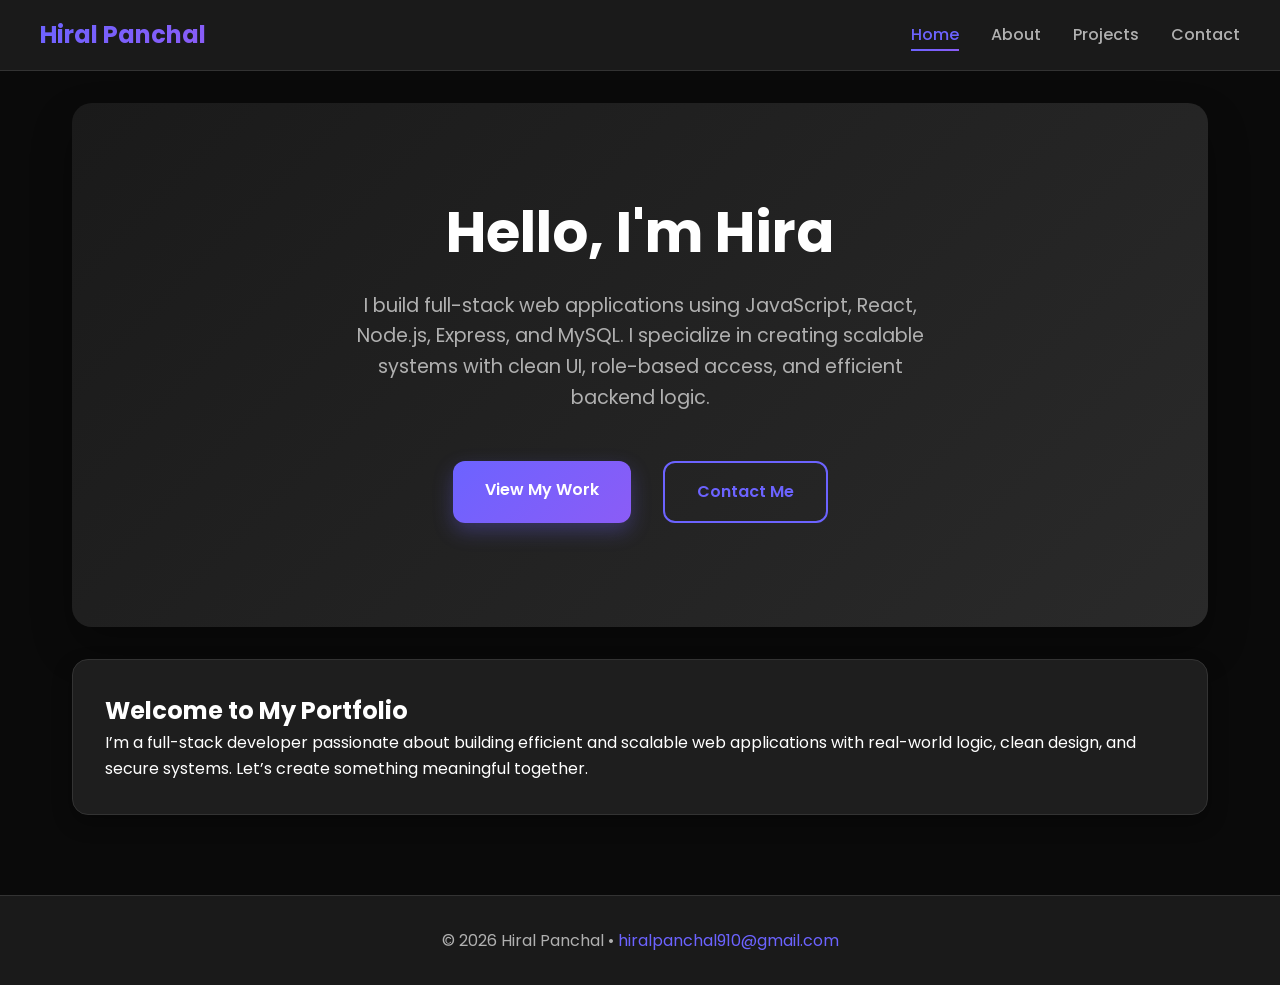
<file: index.html>
<!doctype html>
<html lang="en">
<head>
  <meta charset="utf-8" />
  <meta name="viewport" content="width=device-width, initial-scale=1" />
  <title>Hiral Panchal — Portfolio</title>
  <link rel="stylesheet" href="css/style.css">
  <link href="https://fonts.googleapis.com/css2?family=Poppins:wght@300;400;600;700&display=swap" rel="stylesheet">
</head>
<body>
  <header class="site-header">
    <nav class="nav container">
      <a class="logo" href="index.html">Hiral Panchal</a>
      <ul class="nav-links">
        <li><a href="index.html">Home</a></li>
        <li><a href="about.html">About</a></li>
        <li><a href="projects.html">Projects</a></li>
        <li><a href="contact.html">Contact</a></li>
      </ul>
    </nav>
  </header>
  <main class="container">
    <section class="hero">
      <h1>Hello, I'm Hiral Panchal</h1>
      
<p>I build full-stack web applications using JavaScript, React, Node.js, Express, and MySQL. 
  I specialize in creating scalable systems with clean UI, role-based access, and efficient backend logic.</p></p>
      <div class="hero-buttons">
        <a class="btn" href="projects.html">View My Work</a>
        <a class="btn btn-ghost" href="contact.html">Contact Me</a>
      </div>
    </section>
    
    <section class="card">
      <h2>Welcome to My Portfolio</h2>
      <p>I’m a full-stack developer passionate about building efficient and scalable web applications with real-world logic, 
        clean design, and secure systems. Let’s create something meaningful together.</p>
    </section>
  </main>
  <footer class="site-footer">
    <p>© <span id="year"></span> Hiral Panchal • <a href="mailto:hiralpanchal910@gmail.com">hiralpanchal910@gmail.com</a></p>
  </footer>
  <script src="js/script.js"></script>
</body>
</html>
</file>
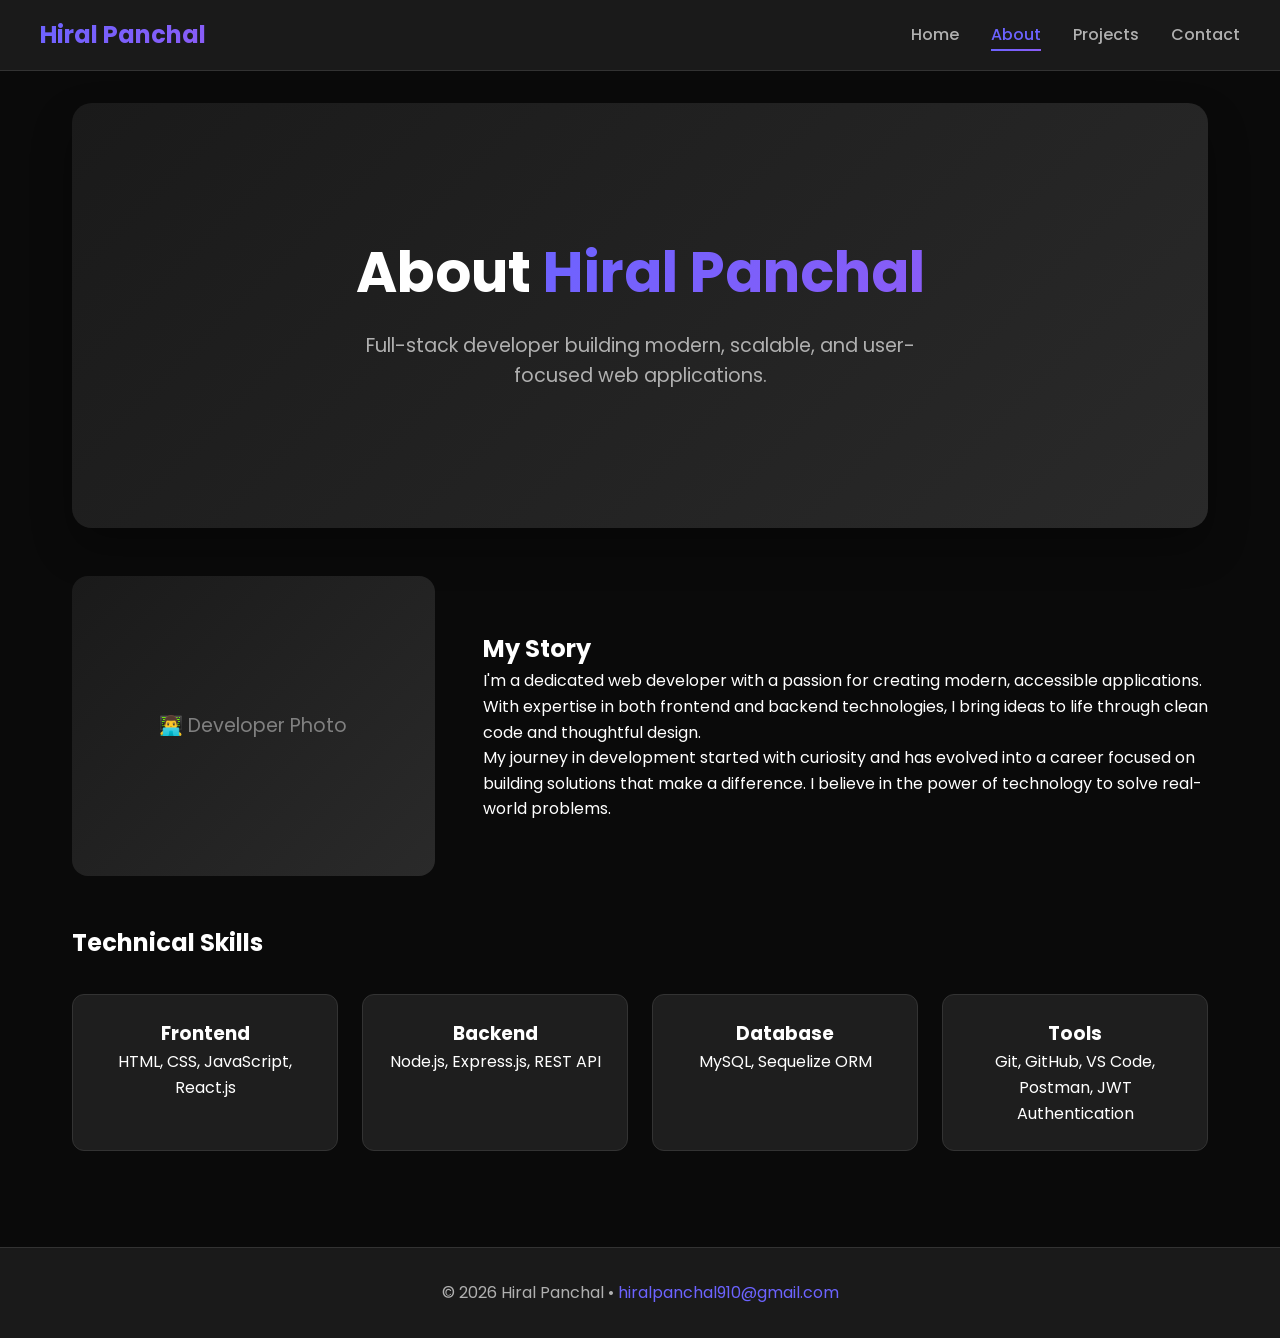
<file: about.html>
<!doctype html>
<html lang="en">
<head>
  <meta charset="utf-8" />
  <meta name="viewport" content="width=device-width, initial-scale=1" />
  <title>About — Hiral Panchal</title>
  <link rel="stylesheet" href="css/style.css">
  <link href="https://fonts.googleapis.com/css2?family=Poppins:wght@300;400;600;700&display=swap" rel="stylesheet">
</head>
<body>
  <header class="site-header">
    <nav class="nav container">
      <a class="logo" href="index.html">Hiral Panchal</a>
      <ul class="nav-links">
        <li><a href="index.html">Home</a></li>
        <li><a href="about.html" class="active">About</a></li>
        <li><a href="projects.html">Projects</a></li>
        <li><a href="contact.html">Contact</a></li>
      </ul>
    </nav>
  </header>
  
  <main class="container">
    <section class="hero">
     
      <p><h1>About <span class="accent">Hiral Panchal</span></h1>
<p>Full-stack developer building modern, scalable, and user-focused web applications.</p>
    </section>
    
    <section class="about-content">
      <div class="about-image">
        <p>👨‍💻 Developer Photo</p>
      </div>
      <div class="about-text">
        <h2>My Story</h2>
        <p>I'm a dedicated web developer with a passion for creating modern, accessible applications. With expertise in both frontend and backend technologies, I bring ideas to life through clean code and thoughtful design.</p>
        <p>My journey in development started with curiosity and has evolved into a career focused on building solutions that make a difference. I believe in the power of technology to solve real-world problems.</p>
      </div>
    </section>
    
    <section class="skills-section">
      <h2>Technical Skills</h2>
      <div class="skills-grid">
        <div class="skill-item">
          <h3>Frontend</h3>
          <p>HTML, CSS, JavaScript, React.js</p>
        </div>
        <div class="skill-item">
          <h3>Backend</h3>
          <p>Node.js, Express.js, REST API</p>
        </div>
        <div class="skill-item">
          <h3>Database</h3>
          <p>MySQL, Sequelize ORM</p>
        </div>
        <div class="skill-item">
          <h3>Tools</h3>
          <p>Git, GitHub, VS Code, Postman, JWT Authentication</p>
        </div>
      </div>
    </section>
  </main>
  
  <footer class="site-footer">
    <p>© <span id="year"></span> Hiral Panchal • <a href="mailto:hiralpanchal910@gmail.com">hiralpanchal910@gmail.com</a></p>
  </footer>
  <script src="js/script.js"></script>
</body>
</html>
</file>
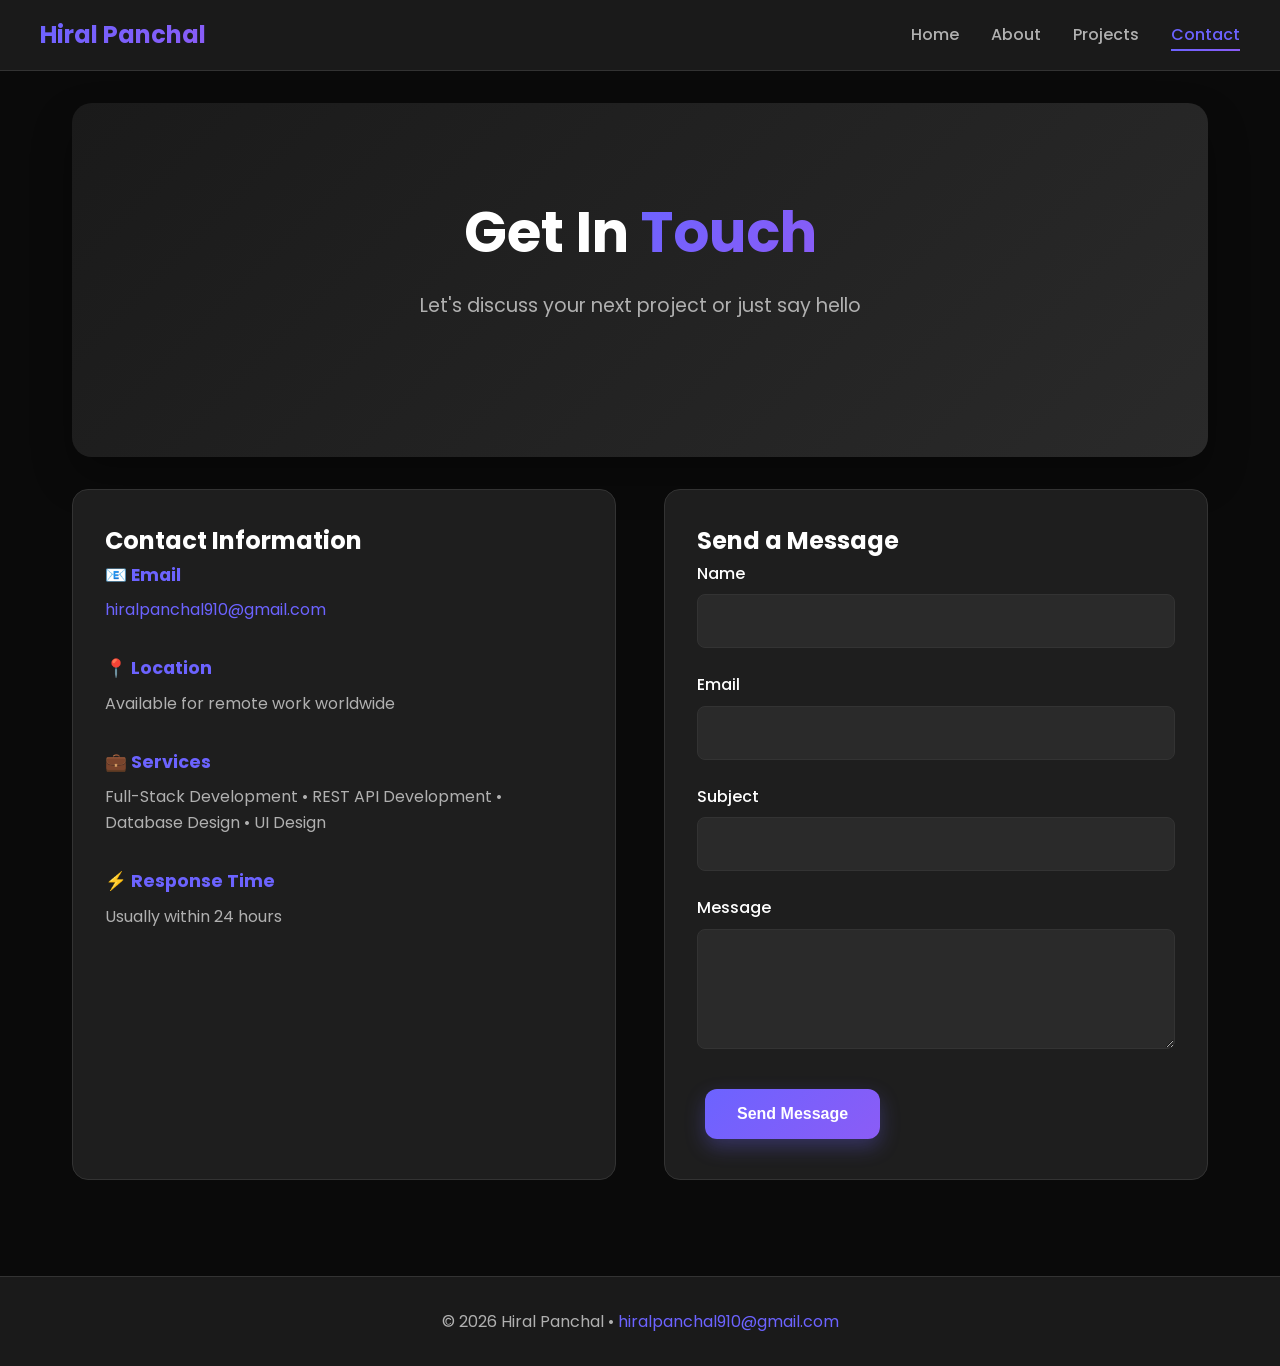
<file: contact.html>
<!doctype html>
<html lang="en">
<head>
  <meta charset="utf-8" />
  <meta name="viewport" content="width=device-width, initial-scale=1" />
  <title>Contact — Hiral Panchal</title>
  <link rel="stylesheet" href="css/style.css">
  <link href="https://fonts.googleapis.com/css2?family=Poppins:wght@300;400;600;700&display=swap" rel="stylesheet">
</head>
<body>
  <header class="site-header">
    <nav class="nav container">
      <a class="logo" href="index.html">Hiral Panchal</a>
      <ul class="nav-links">
        <li><a href="index.html">Home</a></li>
        <li><a href="about.html">About</a></li>
        <li><a href="projects.html">Projects</a></li>
        <li><a href="contact.html" class="active">Contact</a></li>
      </ul>
    </nav>
  </header>
  
  <main class="container">
    <section class="hero">
      <h1>Get In <span class="accent">Touch</span></h1>
      <p>Let's discuss your next project or just say hello</p>
    </section>
    
    <section class="contact-content">
      <div class="contact-info">
        <h2>Contact Information</h2>
        <div class="contact-item">
          <h3>📧 Email</h3>
          <p><a href="mailto:hiralpanchal910@gmail.com">hiralpanchal910@gmail.com</a></p>
        </div>
        <div class="contact-item">
          <h3>📍 Location</h3>
          <p>Available for remote work worldwide</p>
        </div>
        <div class="contact-item">
          <h3>💼 Services</h3>
          
<p>Full-Stack Development • REST API Development • Database Design • UI Design</p>
        </div>
        <div class="contact-item">
          <h3>⚡ Response Time</h3>
          <p>Usually within 24 hours</p>
        </div>
      </div>
      
      <div class="contact-form">
        <h2>Send a Message</h2>
        <form id="contactForm">
          <div class="form-group">
            <label for="name">Name</label>
            <input type="text" id="name" name="name" required>
          </div>
          <div class="form-group">
            <label for="email">Email</label>
            <input type="email" id="email" name="email" required>
          </div>
          <div class="form-group">
            <label for="subject">Subject</label>
            <input type="text" id="subject" name="subject" required>
          </div>
          <div class="form-group">
            <label for="message">Message</label>
            <textarea id="message" name="message" required></textarea>
          </div>
          <button type="submit" class="btn">Send Message</button>
        </form>
      </div>
    </section>
  </main>
  
  <footer class="site-footer">
    <p>© <span id="year"></span> Hiral Panchal • <a href="mailto:hiralpanchal910@gmail.com">hiralpanchal910@gmail.com</a></p>
  </footer>
  <script src="js/script.js"></script>
</body>
</html>
</file>
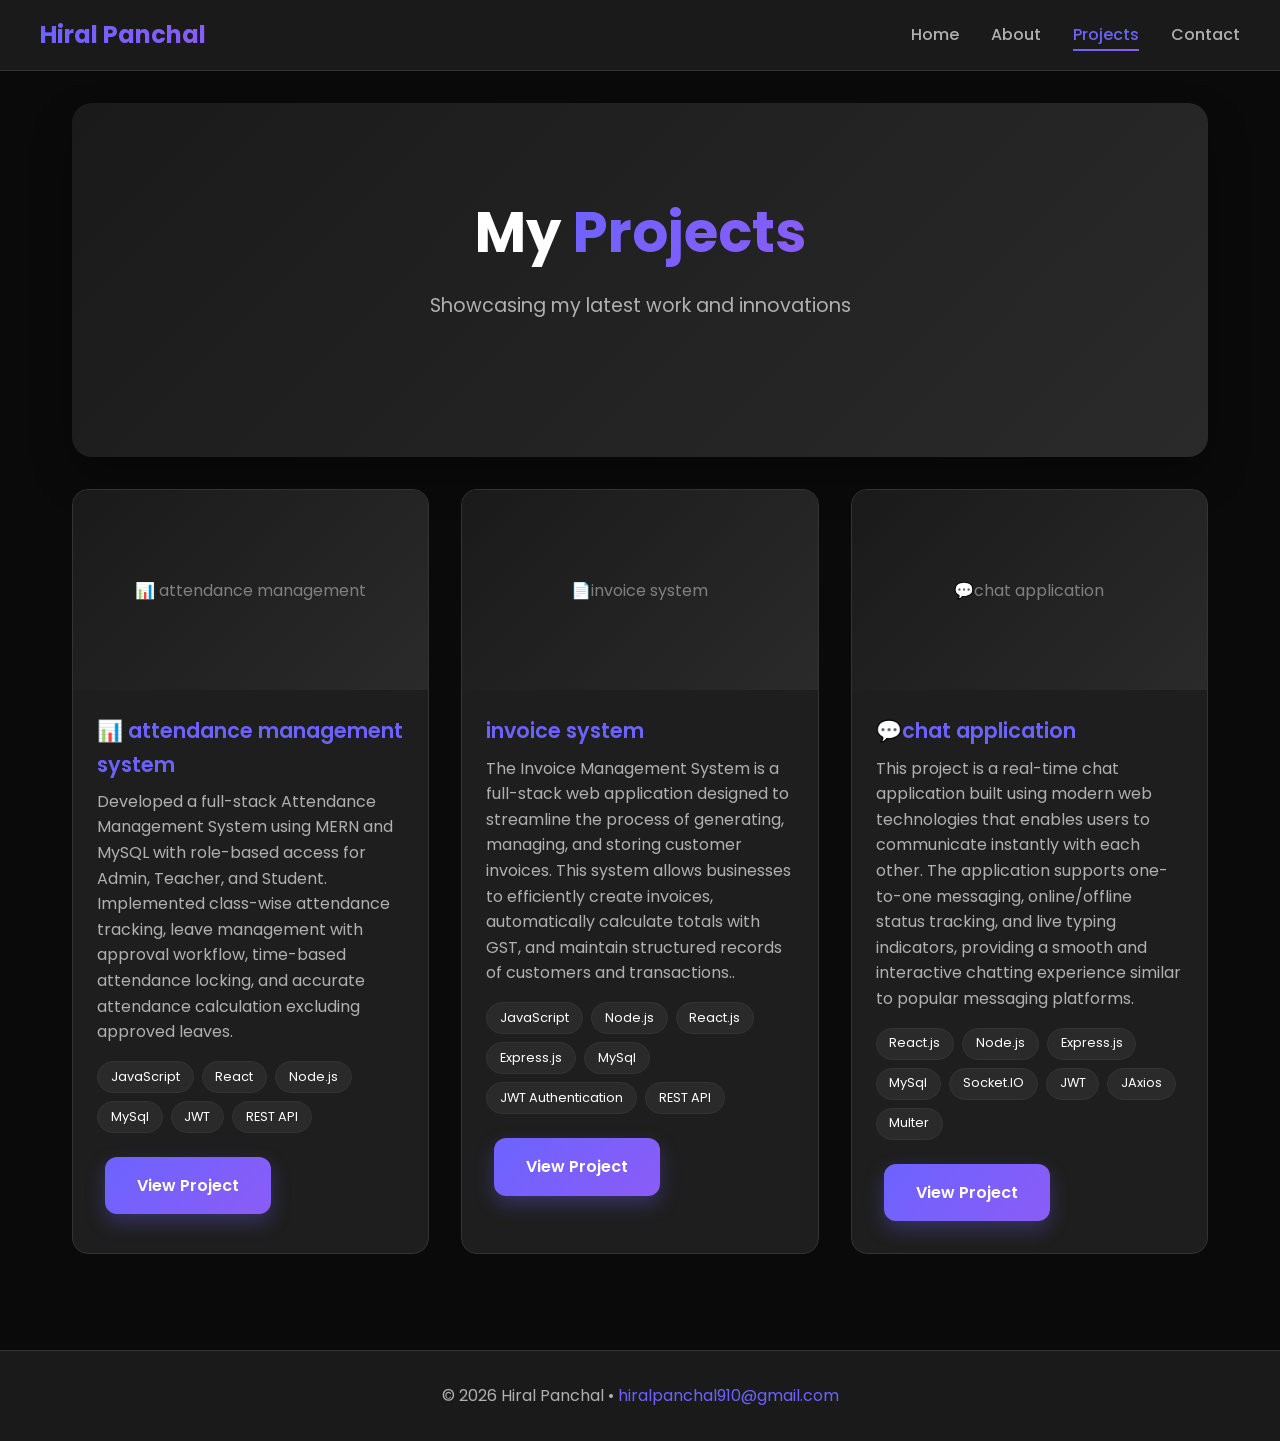
<file: projects.html>
<!doctype html>
<html lang="en">
<head>
  <meta charset="utf-8" />
  <meta name="viewport" content="width=device-width, initial-scale=1" />
  <title>Projects — Hiral Panchal</title>
  <link rel="stylesheet" href="css/style.css">
  <link href="https://fonts.googleapis.com/css2?family=Poppins:wght@300;400;600;700&display=swap" rel="stylesheet">
</head>
<body>
  <header class="site-header">
    <nav class="nav container">
      <a class="logo" href="index.html">Hiral Panchal</a>
      <ul class="nav-links">
        <li><a href="index.html">Home</a></li>
        <li><a href="about.html">About</a></li>
        <li><a href="projects.html" class="active">Projects</a></li>
        <li><a href="contact.html">Contact</a></li>
      </ul>
    </nav>
  </header>
  
  <main class="container">
    <section class="hero">
      <h1>My <span class="accent">Projects</span></h1>
      <p>Showcasing my latest work and innovations</p>
    </section>
    
    <section class="projects-grid">
      <div class="project-card">
        <div class="project-image">
          <p>📊 attendance management </p>
        </div>
        <div class="project-content">
          <h3 class="project-title">📊 attendance management system</h3>
          <p class="project-description">Developed a full-stack Attendance Management System using MERN and MySQL with role-based access
             for Admin, Teacher, and Student. Implemented class-wise attendance tracking, leave management with approval workflow, 
             time-based attendance locking, and accurate attendance calculation excluding approved leaves.</p>
          <div class="project-tech">
            <span class="tech-tag">JavaScript</span>
            <span class="tech-tag">React</span>
            <span class="tech-tag">Node.js</span>
            <span class="tech-tag">MySql</span>
             <span class="tech-tag">JWT</span>
              <span class="tech-tag">REST API</span>
          </div>
          <a href="https://github.com/hiral-0910/attendance-management-system" target="_blank" class="btn">View Project</a>
        </div>
      </div>
      
      <div class="project-card">
        <div class="project-image">
          <p>📄invoice system</p>
        </div>
        <div class="project-content">
          <h3 class="project-title">invoice system</h3>
          <p class="project-description">The Invoice Management System is a full-stack web application
             designed to streamline the process of generating, managing, and storing customer invoices. 
             This system allows businesses to efficiently create invoices, automatically calculate totals
              with GST, and maintain structured records of customers and transactions..</p>
          <div class="project-tech">
            <span class="tech-tag">JavaScript</span>
            <span class="tech-tag">Node.js</span>
            <span class="tech-tag">React.js</span>
            <span class="tech-tag">Express.js</span>
               <span class="tech-tag">MySql</span>
                 
                     <span class="tech-tag">JWT Authentication</span>
                        <span class="tech-tag">REST API</span>
          </div>
          <a href="https://github.com/hiral-0910/invoice-system" target="_blank" class="btn">View Project</a>
        </div>
      </div>
      
      <div class="project-card">
        <div class="project-image">
          <p>💬chat application</p>
        </div>
        <div class="project-content">
          <h3 class="project-title">💬chat application</h3>
          <p class="project-description">This project is a real-time chat application built using modern web technologies 
            that enables users to communicate instantly with each other. The application supports one-to-one messaging, 
            online/offline status tracking, and live typing indicators, providing a smooth and interactive chatting 
            experience similar to popular messaging platforms.</p>
          <div class="project-tech">
            <span class="tech-tag">React.js</span>
            <span class="tech-tag">Node.js</span>
            <span class="tech-tag">Express.js</span>
            <span class="tech-tag">MySql</span>
            <span class="tech-tag">Socket.IO</span>
            <span class="tech-tag">JWT</span>
            <span class="tech-tag">JAxios</span>
            <span class="tech-tag">Multer</span>
          </div>
          <a href="https://github.com/hiral-0910/chating_app" target="_blank" class="btn">View Project</a>
        </div>
      </div>
<!--       
      <div class="project-card">
        <div class="project-image">
          <p>📱 Portfolio Website</p>
        </div>
        <div class="project-content">
          <h3 class="project-title">Portfolio Website</h3>
          <p class="project-description">A modern, responsive portfolio website built with clean design principles, featuring dark theme, smooth animations, and optimal user experience.</p>
          <div class="project-tech">
            <span class="tech-tag">HTML</span>
            <span class="tech-tag">CSS</span>
            <span class="tech-tag">JavaScript</span>
            <span class="tech-tag">Responsive Design</span>
          </div>
          <a href="#" class="btn">View Project</a>
        </div>
      </div> -->
    </section>
  </main>
  
  <footer class="site-footer">
    <p>© <span id="year"></span> Hiral Panchal • <a href="mailto:hiralpanchal910@gmail.com">hiralpanchal910@gmail.com</a></p>
  </footer>
  <script src="js/script.js"></script>
</body>
</html>
</file>
<file: css/style.css>
/* Dark Theme Portfolio CSS */
:root {
  /* Dark theme color palette */
  --bg-primary: #0a0a0a;
  --bg-secondary: #1a1a1a;
  --bg-tertiary: #2a2a2a;
  --bg-card: #1e1e1e;
  --text-primary: #ffffff;
  --text-secondary: #b0b0b0;
  --text-muted: #808080;
  --accent-primary: #6c63ff;
  --accent-secondary: #8b5cf6;
  --accent-hover: #5b52e8;
  --border-color: #333333;
  --shadow: rgba(0, 0, 0, 0.3);
  --gradient-primary: linear-gradient(135deg, #6c63ff 0%, #8b5cf6 100%);
  --gradient-secondary: linear-gradient(135deg, #1a1a1a 0%, #2a2a2a 100%);
}

* {
  margin: 0;
  padding: 0;
  box-sizing: border-box;
}

body {
  font-family: 'Poppins', sans-serif;
  background: var(--bg-primary);
  color: var(--text-primary);
  line-height: 1.6;
  min-height: 100vh;
  display: flex;
  flex-direction: column;
}

.container {
  max-width: 1200px;
  margin: 0 auto;
  padding: 0 2rem;
}

/* Header & Navigation */
.site-header {
  background: var(--bg-secondary);
  backdrop-filter: blur(10px);
  border-bottom: 1px solid var(--border-color);
  position: sticky;
  top: 0;
  z-index: 100;
}

.nav {
  display: flex;
  justify-content: space-between;
  align-items: center;
  padding: 1rem 0;
}

.logo {
  font-size: 1.5rem;
  font-weight: 700;
  color: var(--accent-primary);
  text-decoration: none;
  background: var(--gradient-primary);
  -webkit-background-clip: text;
  -webkit-text-fill-color: transparent;
  background-clip: text;
}

.nav-links {
  display: flex;
  list-style: none;
  gap: 2rem;
}

.nav-links a {
  color: var(--text-secondary);
  text-decoration: none;
  font-weight: 500;
  transition: all 0.3s ease;
  position: relative;
}

.nav-links a:hover,
.nav-links a.active {
  color: var(--accent-primary);
}

.nav-links a::after {
  content: '';
  position: absolute;
  bottom: -5px;
  left: 0;
  width: 0;
  height: 2px;
  background: var(--gradient-primary);
  transition: width 0.3s ease;
}

.nav-links a:hover::after,
.nav-links a.active::after {
  width: 100%;
}

/* Main Content */
main {
  flex: 1;
  padding: 4rem 0;
}

/* Hero Section */
.hero {
  text-align: center;
  padding: 6rem 0;
  background: var(--gradient-secondary);
  border-radius: 20px;
  margin: 2rem 0;
  box-shadow: 0 20px 40px var(--shadow);
}

.hero h1 {
  font-size: 3.5rem;
  font-weight: 700;
  margin-bottom: 1.5rem;
  line-height: 1.2;
}

.accent {
  background: var(--gradient-primary);
  -webkit-background-clip: text;
  -webkit-text-fill-color: transparent;
  background-clip: text;
}

.hero p {
  font-size: 1.2rem;
  color: var(--text-secondary);
  margin-bottom: 2.5rem;
  max-width: 600px;
  margin-left: auto;
  margin-right: auto;
}

/* Buttons */
.btn {
  display: inline-block;
  padding: 1rem 2rem;
  background: var(--gradient-primary);
  color: var(--text-primary);
  text-decoration: none;
  border-radius: 12px;
  font-weight: 600;
  transition: all 0.3s ease;
  box-shadow: 0 8px 20px rgba(108, 99, 255, 0.3);
  margin: 0.5rem;
  border: none;
  cursor: pointer;
  font-size: 1rem;
}

.hero-buttons {
  display: flex;
  gap: 1rem;
  justify-content: center;
  flex-wrap: wrap;
}

.btn:hover {
  transform: translateY(-2px);
  box-shadow: 0 12px 30px rgba(108, 99, 255, 0.4);
}

.btn-ghost {
  background: transparent;
  border: 2px solid var(--accent-primary);
  color: var(--accent-primary);
  box-shadow: none;
}

.btn-ghost:hover {
  background: var(--accent-primary);
  color: var(--text-primary);
  box-shadow: 0 8px 20px rgba(108, 99, 255, 0.3);
}

/* Cards */
.card {
  background: var(--bg-card);
  border-radius: 16px;
  padding: 2rem;
  margin: 1rem 0;
  border: 1px solid var(--border-color);
  box-shadow: 0 8px 20px var(--shadow);
  transition: all 0.3s ease;
}

.card:hover {
  transform: translateY(-5px);
  box-shadow: 0 15px 30px var(--shadow);
}

/* About Page */
.about-content {
  display: grid;
  grid-template-columns: 1fr 2fr;
  gap: 3rem;
  align-items: center;
  margin: 3rem 0;
}

.about-image {
  width: 100%;
  height: 300px;
  background: var(--gradient-secondary);
  border-radius: 16px;
  display: flex;
  align-items: center;
  justify-content: center;
  font-size: 1.2rem;
  color: var(--text-muted);
}

.skills-grid {
  display: grid;
  grid-template-columns: repeat(auto-fit, minmax(200px, 1fr));
  gap: 1.5rem;
  margin: 2rem 0;
}

.skill-item {
  background: var(--bg-card);
  padding: 1.5rem;
  border-radius: 12px;
  text-align: center;
  border: 1px solid var(--border-color);
  transition: all 0.3s ease;
}

.skill-item:hover {
  border-color: var(--accent-primary);
  transform: translateY(-2px);
}

/* Projects Page */
.projects-grid {
  display: grid;
  grid-template-columns: repeat(auto-fit, minmax(300px, 1fr));
  gap: 2rem;
  margin: 2rem 0;
}

.project-card {
  background: var(--bg-card);
  border-radius: 16px;
  overflow: hidden;
  border: 1px solid var(--border-color);
  transition: all 0.3s ease;
}

.project-card:hover {
  transform: translateY(-5px);
  box-shadow: 0 15px 30px var(--shadow);
}

.project-image {
  height: 200px;
  background: var(--gradient-secondary);
  display: flex;
  align-items: center;
  justify-content: center;
  color: var(--text-muted);
}

.project-content {
  padding: 1.5rem;
}

.project-title {
  font-size: 1.3rem;
  font-weight: 600;
  margin-bottom: 0.5rem;
  color: var(--accent-primary);
}

.project-description {
  color: var(--text-secondary);
  margin-bottom: 1rem;
}

.project-tech {
  display: flex;
  flex-wrap: wrap;
  gap: 0.5rem;
  margin-bottom: 1rem;
}

.tech-tag {
  background: var(--bg-tertiary);
  color: var(--text-primary);
  padding: 0.3rem 0.8rem;
  border-radius: 20px;
  font-size: 0.8rem;
  border: 1px solid var(--border-color);
}

/* Contact Page */
.contact-content {
  display: grid;
  grid-template-columns: 1fr 1fr;
  gap: 3rem;
  margin: 2rem 0;
}

.contact-info {
  background: var(--bg-card);
  padding: 2rem;
  border-radius: 16px;
  border: 1px solid var(--border-color);
}

.contact-form {
  background: var(--bg-card);
  padding: 2rem;
  border-radius: 16px;
  border: 1px solid var(--border-color);
}

.contact-item {
  margin-bottom: 2rem;
}

.contact-item h3 {
  color: var(--accent-primary);
  margin-bottom: 0.5rem;
  font-size: 1.1rem;
}

.contact-item p {
  color: var(--text-secondary);
  margin: 0;
}

.contact-item a {
  color: var(--accent-primary);
  text-decoration: none;
}

.contact-item a:hover {
  text-decoration: underline;
}

.form-group {
  margin-bottom: 1.5rem;
}

.form-group label {
  display: block;
  margin-bottom: 0.5rem;
  font-weight: 500;
  color: var(--text-primary);
}

.form-group input,
.form-group textarea {
  width: 100%;
  padding: 1rem;
  background: var(--bg-tertiary);
  border: 1px solid var(--border-color);
  border-radius: 8px;
  color: var(--text-primary);
  font-family: inherit;
  transition: all 0.3s ease;
}

.form-group input:focus,
.form-group textarea:focus {
  outline: none;
  border-color: var(--accent-primary);
  box-shadow: 0 0 0 3px rgba(108, 99, 255, 0.1);
}

.form-group textarea {
  resize: vertical;
  min-height: 120px;
}

/* Footer */
.site-footer {
  background: var(--bg-secondary);
  border-top: 1px solid var(--border-color);
  padding: 2rem 0;
  text-align: center;
  margin-top: 4rem;
}

.site-footer p {
  color: var(--text-secondary);
}

.site-footer a {
  color: var(--accent-primary);
  text-decoration: none;
}

.site-footer a:hover {
  text-decoration: underline;
}

/* Responsive Design */
@media (max-width: 768px) {
  .container {
    padding: 0 1rem;
  }
  
  .nav {
    flex-direction: column;
    gap: 1rem;
  }
  
  .nav-links {
    gap: 1rem;
  }
  
  .hero h1 {
    font-size: 2.5rem;
  }
  
  .hero p {
    font-size: 1rem;
  }
  
  .about-content,
  .contact-content {
    grid-template-columns: 1fr;
    gap: 2rem;
  }
  
  .skills-grid {
    grid-template-columns: repeat(auto-fit, minmax(150px, 1fr));
  }
  
  .projects-grid {
    grid-template-columns: 1fr;
  }
}

/* Animations */
@keyframes fadeInUp {
  from {
    opacity: 0;
    transform: translateY(30px);
  }
  to {
    opacity: 1;
    transform: translateY(0);
  }
}

.hero,
.card,
.project-card {
  animation: fadeInUp 0.6s ease-out;
}

/* Scrollbar Styling */
::-webkit-scrollbar {
  width: 8px;
}

::-webkit-scrollbar-track {
  background: var(--bg-secondary);
}

::-webkit-scrollbar-thumb {
  background: var(--accent-primary);
  border-radius: 4px;
}

::-webkit-scrollbar-thumb:hover {
  background: var(--accent-hover);
}
</file>
